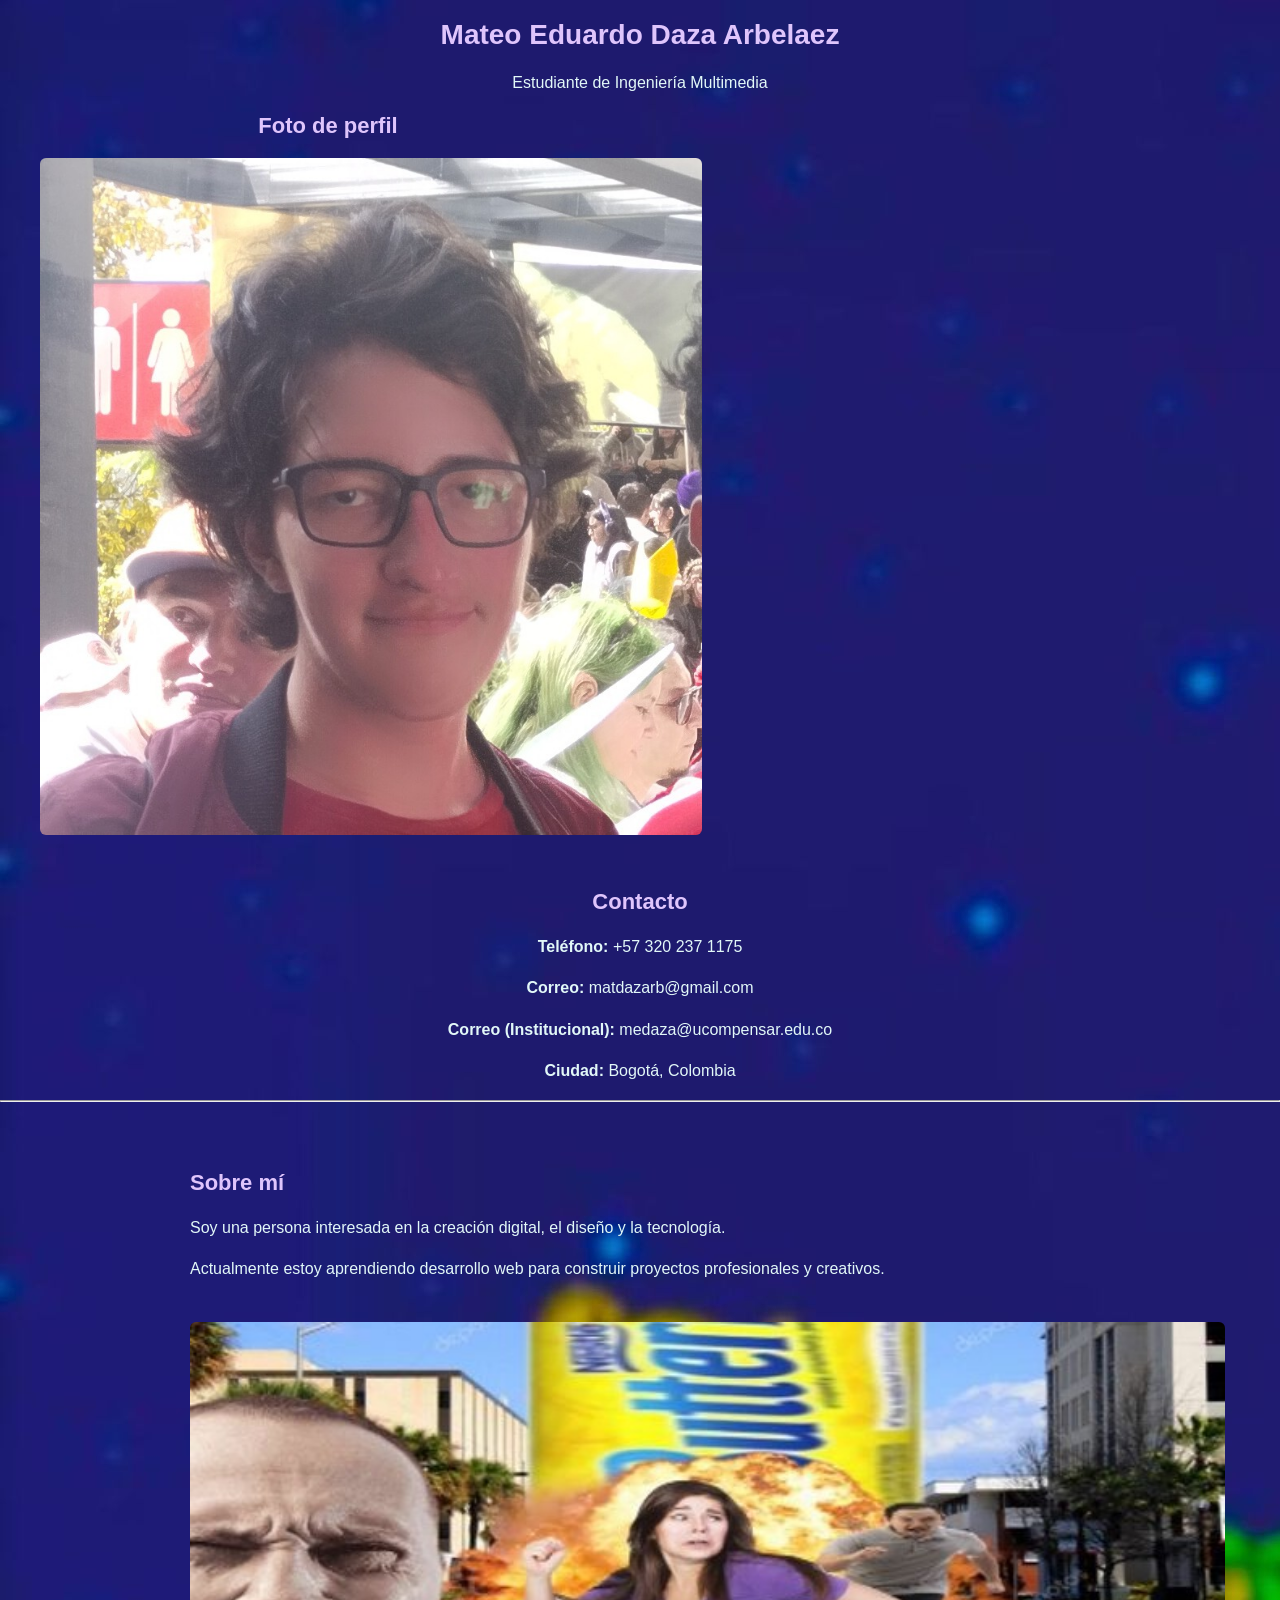
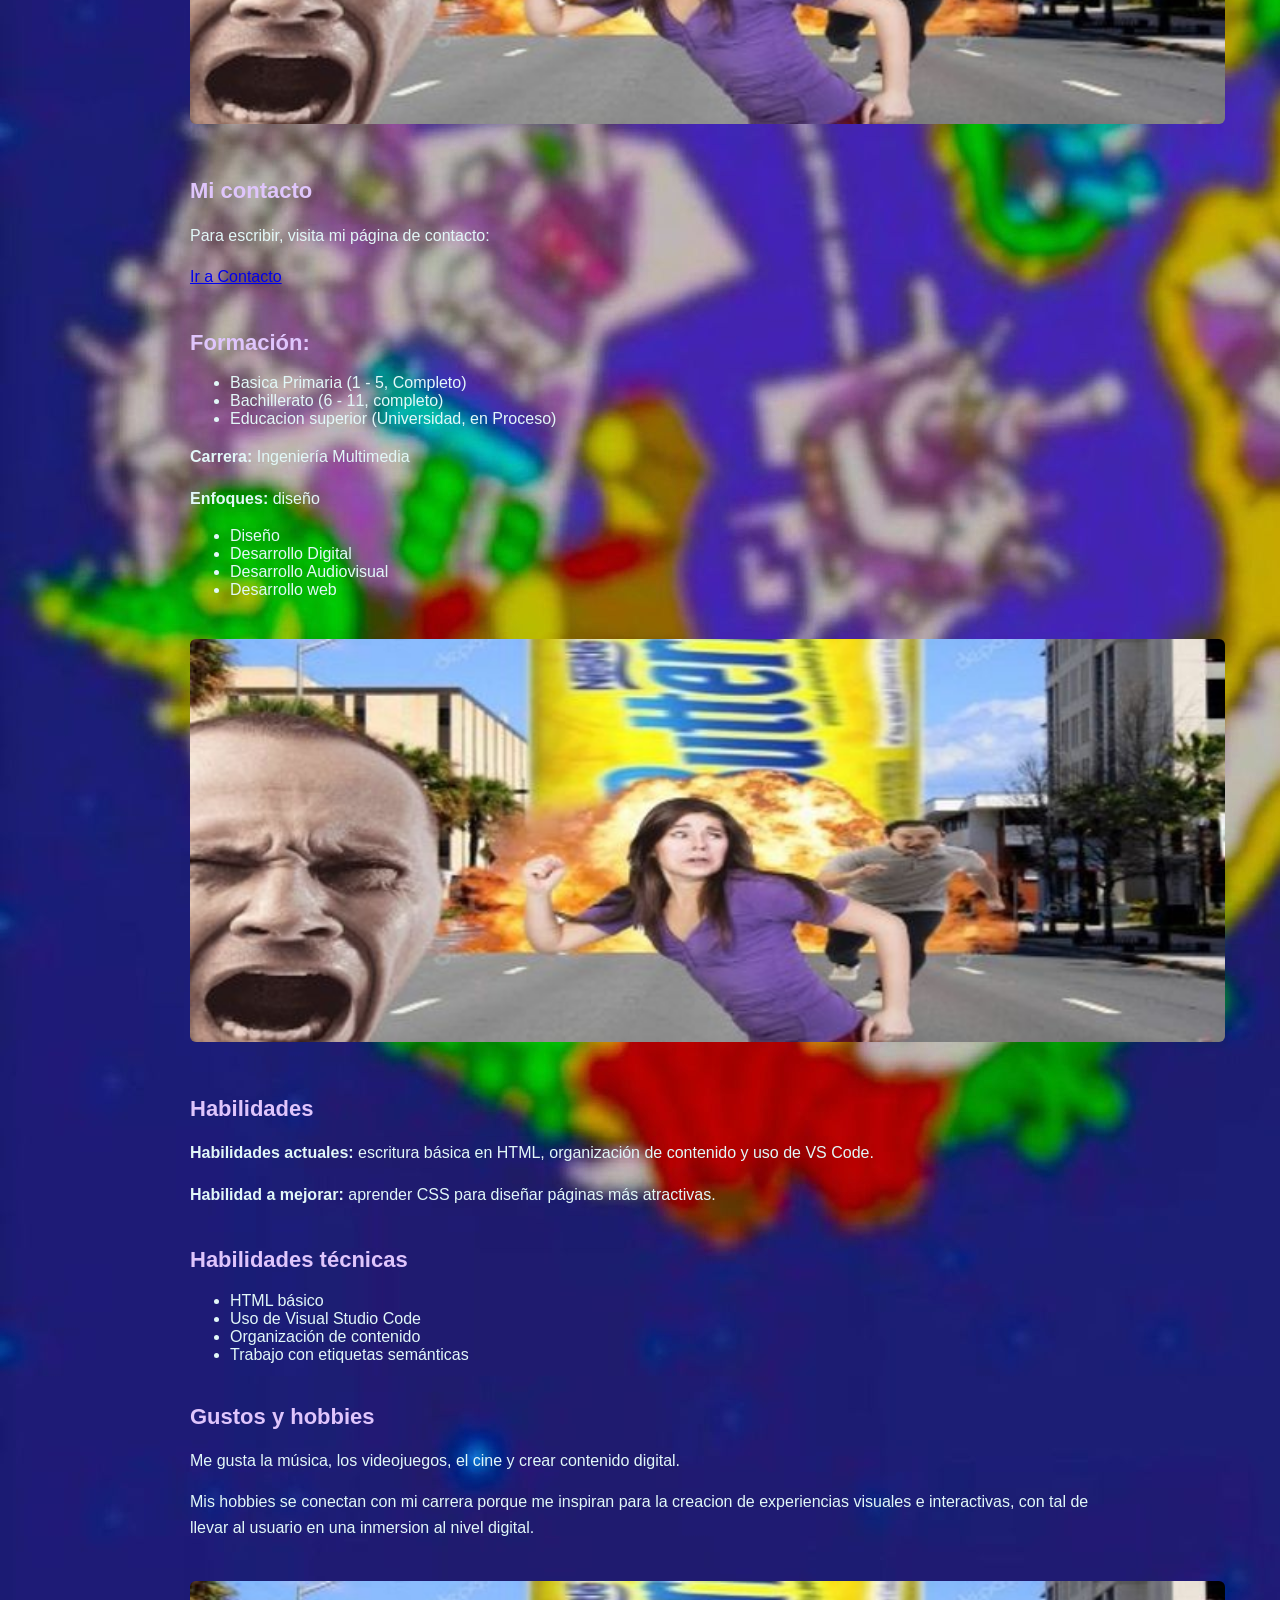
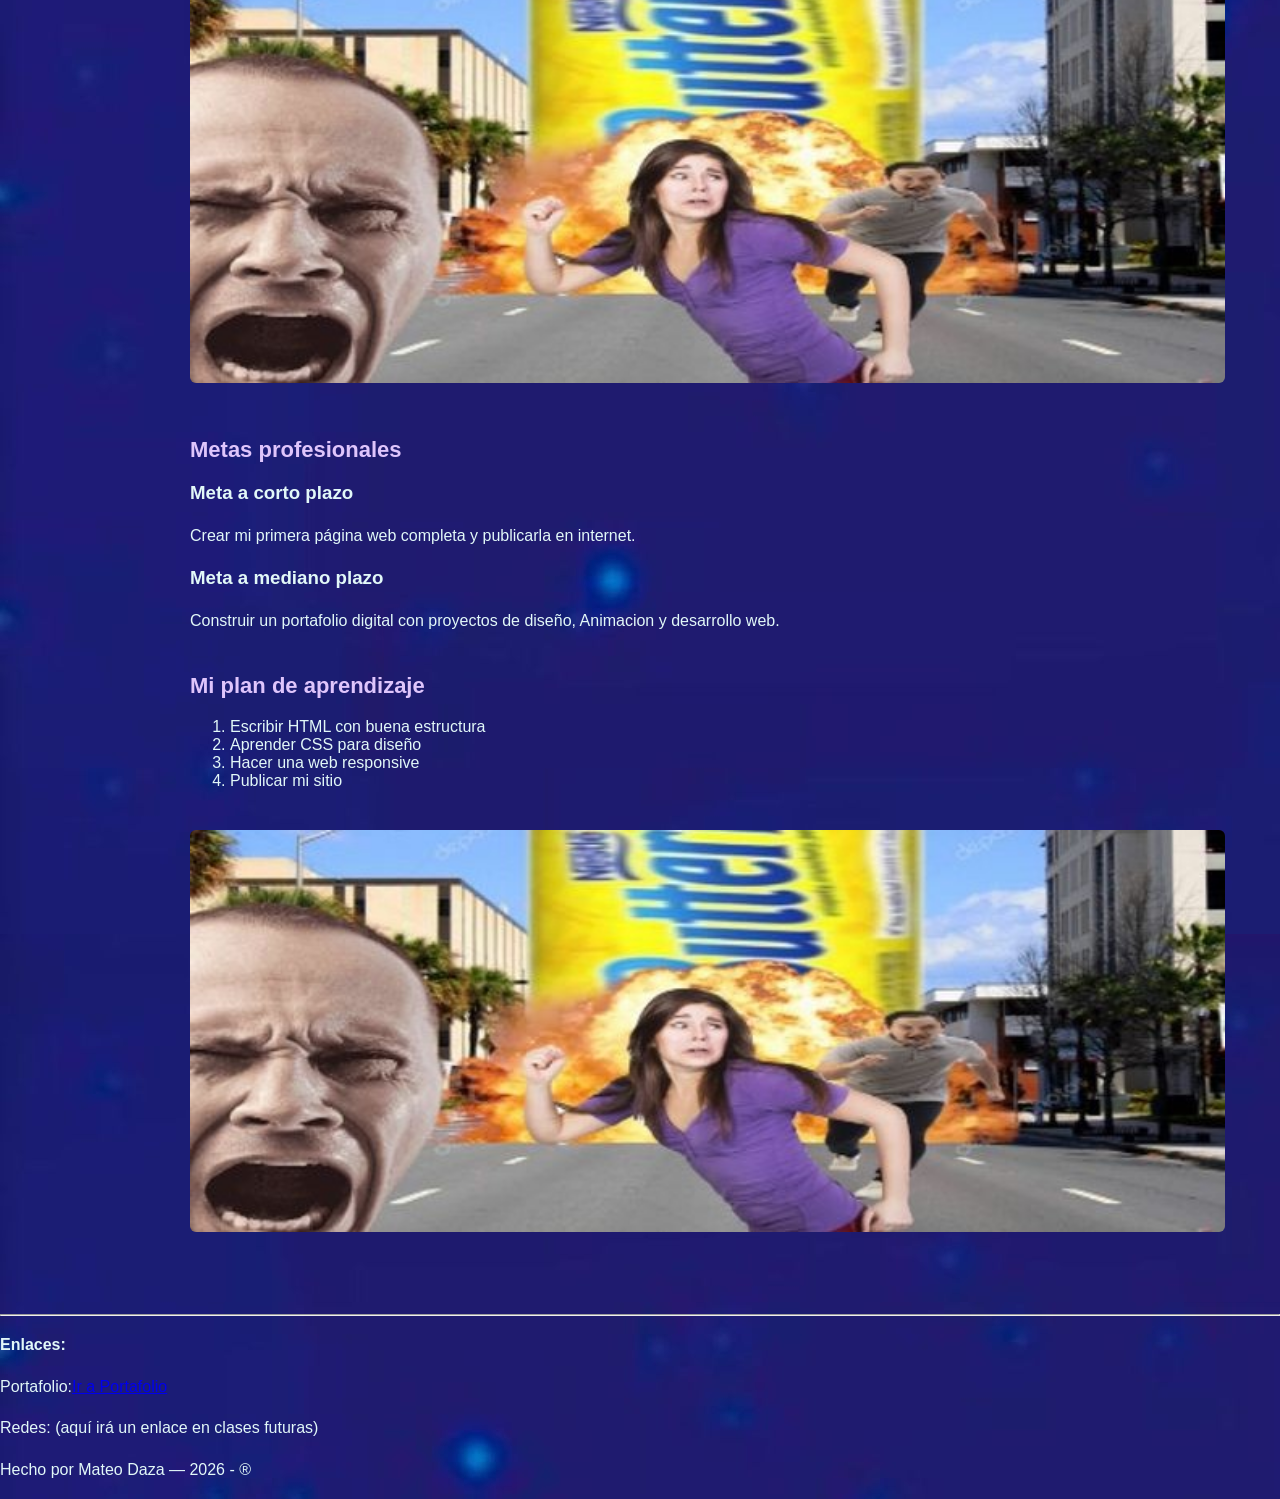
<file: index.html>
<!DOCTYPE html>

<html lang="es">

<head>

<meta charset="UTF-8">

<title>Perfil Profesional | Mateo Daza</title>

</head>

<body background="DA SCD.jpg">
    <link rel="stylesheet" href="styles.css">
    <header>

        <h1>Mateo Eduardo Daza Arbelaez</h1>

        <p>Estudiante de Ingeniería Multimedia</p>
        <section>
            <figure>
                <h2>Foto de perfil</h2>
                <img src="Perfil MD.jpg" alt="Foto de perfil de Mateo Daza" width="50">
            </figure>
     </section>
        <h2>Contacto</h2>

        <p><strong>Teléfono:</strong> +57 320 237 1175</p>

        <p><strong>Correo:</strong> matdazarb@gmail.com</p>
        <p><strong>Correo (Institucional):</strong> medaza@ucompensar.edu.co</p>


        <p><strong>Ciudad:</strong> Bogotá, Colombia</p>

        <hr>

    </header>

    <main class="container"> 

        <section>

            <h2>Sobre mí</h2>

            <p>
                Soy una persona interesada en la creación digital, el diseño y la

                tecnología.
            </p>

            <p>
                Actualmente estoy aprendiendo desarrollo web para construir proyectos

                profesionales y creativos.
            </p>

        </section>
        <section>
            <img src="Banner.jpg" alt="Banner" width="500">
        </section>
        <section>
            <h2>Mi contacto</h2>
            <p>Para escribir, visita mi página de contacto:</p>
            <p><a href="contacto.html">Ir a Contacto</a></p>
        </section>

        <section>

            <h2>Formación:</h2>
            <ul>
                <li>Basica Primaria (1 - 5, Completo)</li>
                <li>Bachillerato (6 - 11, completo)</li>
                <li>Educacion superior (Universidad, en Proceso)</li>
            </ul>

            <p><strong>Carrera:</strong> Ingeniería Multimedia</p>

            <p>
                <strong>Enfoques:</strong> diseño
                <ul>
                    <li>Diseño</li>
                    <li>Desarrollo Digital</li>
                    <li>Desarrollo Audiovisual</li>
                    <li>Desarrollo web </li>
                </ul>

            </p>

        </section>
        <section>
            <img src="Banner.jpg" alt="Banner" width="500">
        </section>

        <section>

            <h2>Habilidades</h2>

            <p>
                <strong>Habilidades actuales:</strong> escritura básica en HTML,

                organización de contenido y uso de VS Code.
            </p>

            <p>
                <strong>Habilidad a mejorar:</strong> aprender CSS para diseñar páginas más

                atractivas.
            </p>

        </section>
        <section>
            <h2>Habilidades técnicas</h2>
            <ul>
                <li>HTML básico</li>
                <li>Uso de Visual Studio Code</li>
                <li>Organización de contenido</li>
                <li>Trabajo con etiquetas semánticas</li>
            </ul>
        </section>



        <section>

            <h2>Gustos y hobbies</h2>

            <p>Me gusta la música, los videojuegos, el cine y crear contenido digital.</p>

            <p>
                Mis hobbies se conectan con mi carrera porque me inspiran para la creacion de

                experiencias visuales e interactivas, con tal de llevar al usuario en una inmersion al nivel digital.
            </p>

        </section>

        <section>
            <img src="Banner.jpg" alt="Banner" width="500">
        </section>

        <section>

            <h2>Metas profesionales</h2>

            <h3>Meta a corto plazo</h3>

            <p>Crear mi primera página web completa y publicarla en internet.</p>



            <h3>Meta a mediano plazo</h3>

            <p>
                Construir un portafolio digital con proyectos de diseño, Animacion y desarrollo

                web.
            </p>

        </section>
        <section>
            <h2>Mi plan de aprendizaje</h2>
            <ol>
                <li>Escribir HTML con buena estructura</li>
                <li>Aprender CSS para diseño</li>
                <li>Hacer una web responsive</li>
                <li>Publicar mi sitio</li>
            </ol>
        </section>

        <section>
            <img src="Banner.jpg" alt="Banner" width="500">
        </section>
    </main>

    <footer>

        <hr>

        <p><strong>Enlaces:</strong></p>

        <p>Portafolio:<a href="Portafolio.html">Ir a Portafolio</a></p>

        <p>Redes: (aquí irá un enlace en clases futuras)</p>


    </footer>
    <p>Hecho por Mateo Daza — 2026 - ®</p>
</body>

</html>
</file>
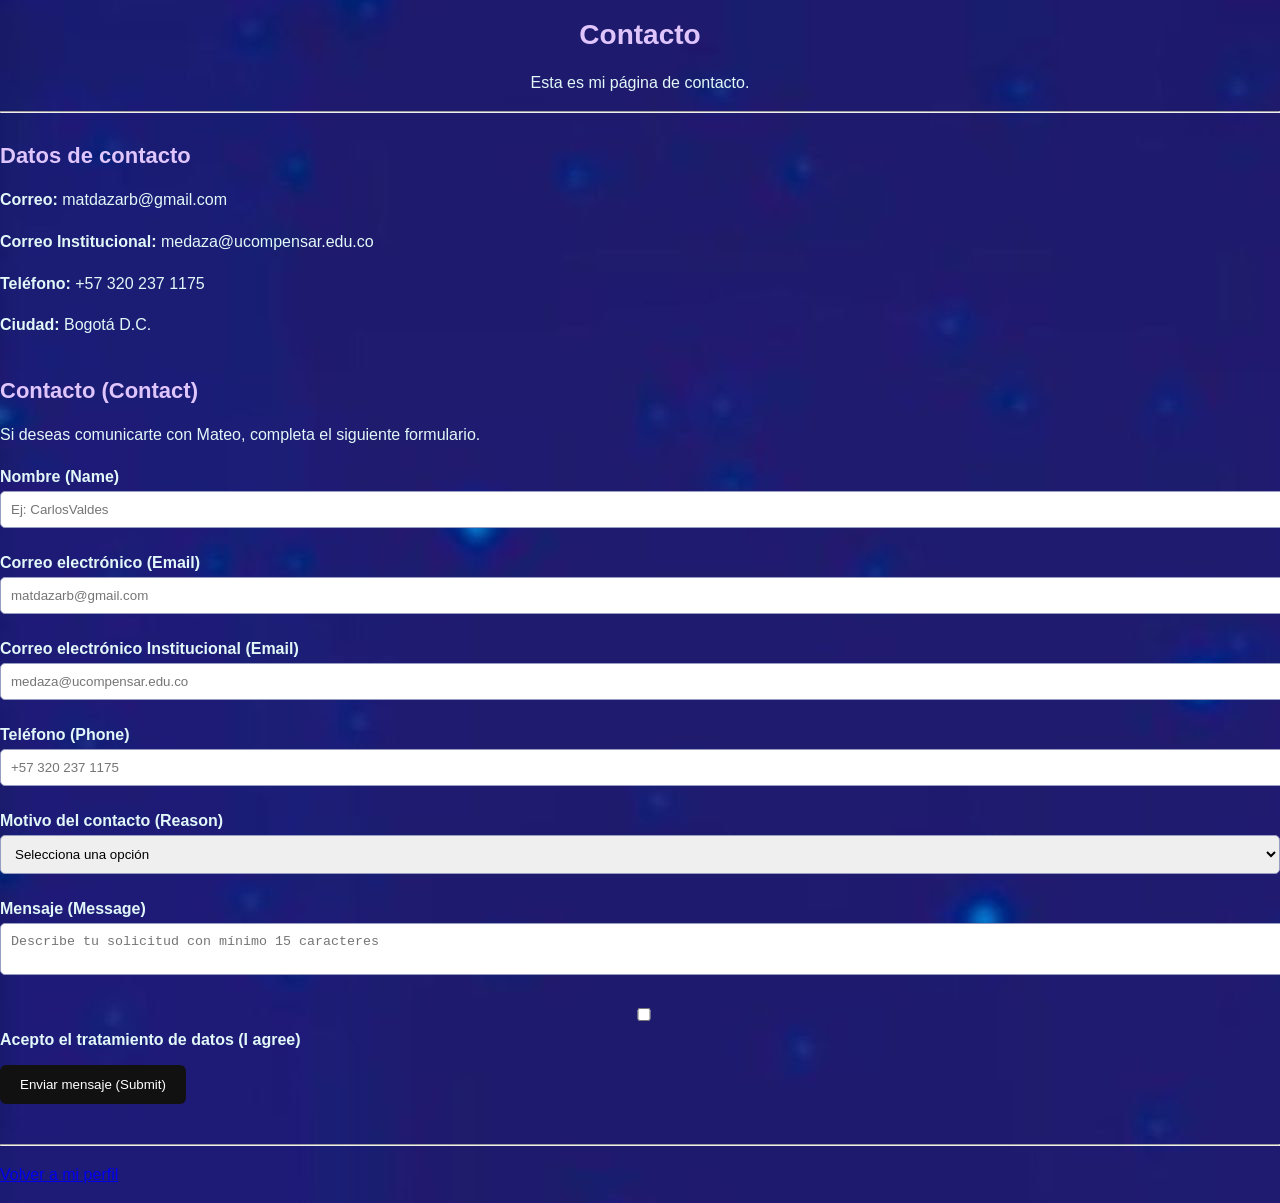
<file: contacto.html>
<!DOCTYPE html>
<html lang="es">
<head>
 <meta charset="UTF-8">
 <title>Contacto | Mi Perfil</title>
</head>
<body background="DA SCD.jpg">
    <link rel="stylesheet" href="styles.css">
    <header>
        <h1>Contacto</h1>
        <p>Esta es mi página de contacto.</p>
        <hr>
    </header>
    <main>
        <section>
            <h2>Datos de contacto</h2>
            <p><strong>Correo:</strong> matdazarb@gmail.com</p>
            <p><strong>Correo Institucional:</strong> medaza@ucompensar.edu.co</p>
            <p><strong>Teléfono:</strong> +57 320 237 1175</p>
            <p><strong>Ciudad:</strong> Bogotá D.C.</p>
        </section>

        <section>
            <h2>Contacto (Contact)</h2> <p>
                Si deseas comunicarte con Mateo,
                completa el siguiente formulario.
            </p> <form>
                <div>
                    <label for="nombre">
                        Nombre
                        (Name)
                    </label> <input id="nombre" type="text" required placeholder="Ej: Carlos
Valdes">
                </div>
                <div>
                    <label for="correo">Correo electrónico (Email)</label>
                    <input id="correo" type="email" required placeholder="matdazarb@gmail.com">
                </div>
                <div>
                    <label for="correo">Correo electrónico Institucional (Email)</label>
                    <input id="correo" type="email" required placeholder="medaza@ucompensar.edu.co">
                </div>
                <div>
                    <label for="telefono">Teléfono (Phone)</label>
                    <input id="telefono" type="tel" placeholder="+57 320 237 1175">
                </div>
                <div>
                    <label for="motivo">Motivo del contacto (Reason)</label>
                    <select id="motivo" required>
                        <option value="">Selecciona una opción</option>
                        <option value="cotizacion">Cotización de proyecto</option>
                        <option value="colaboracion">Colaboración</option>
                        <option value="Ofertas de empleo">Oportunidad laboral</option>
                    </select>
                </div>
                <div>
                    <label for="mensaje">Mensaje (Message)</label>
                    <textarea id="mensaje" required minlength="15" maxlength="330"
                              placeholder="Describe tu solicitud con mínimo 15 caracteres"></textarea>
                </div>
                <div>
                    <input id="acepto" type="checkbox" required>
                    <label for="acepto">Acepto el tratamiento de datos (I agree)</label>
                </div>
                <div>
                    <button type="submit">Enviar mensaje (Submit)</button>
                </div>
            </form>
        </section>
    </main>
    <footer>
        <hr>
        <p><a href="Mi_Perfil_MD.html">Volver a mi perfil</a></p>
    </footer>
</body>
</html>
</file>
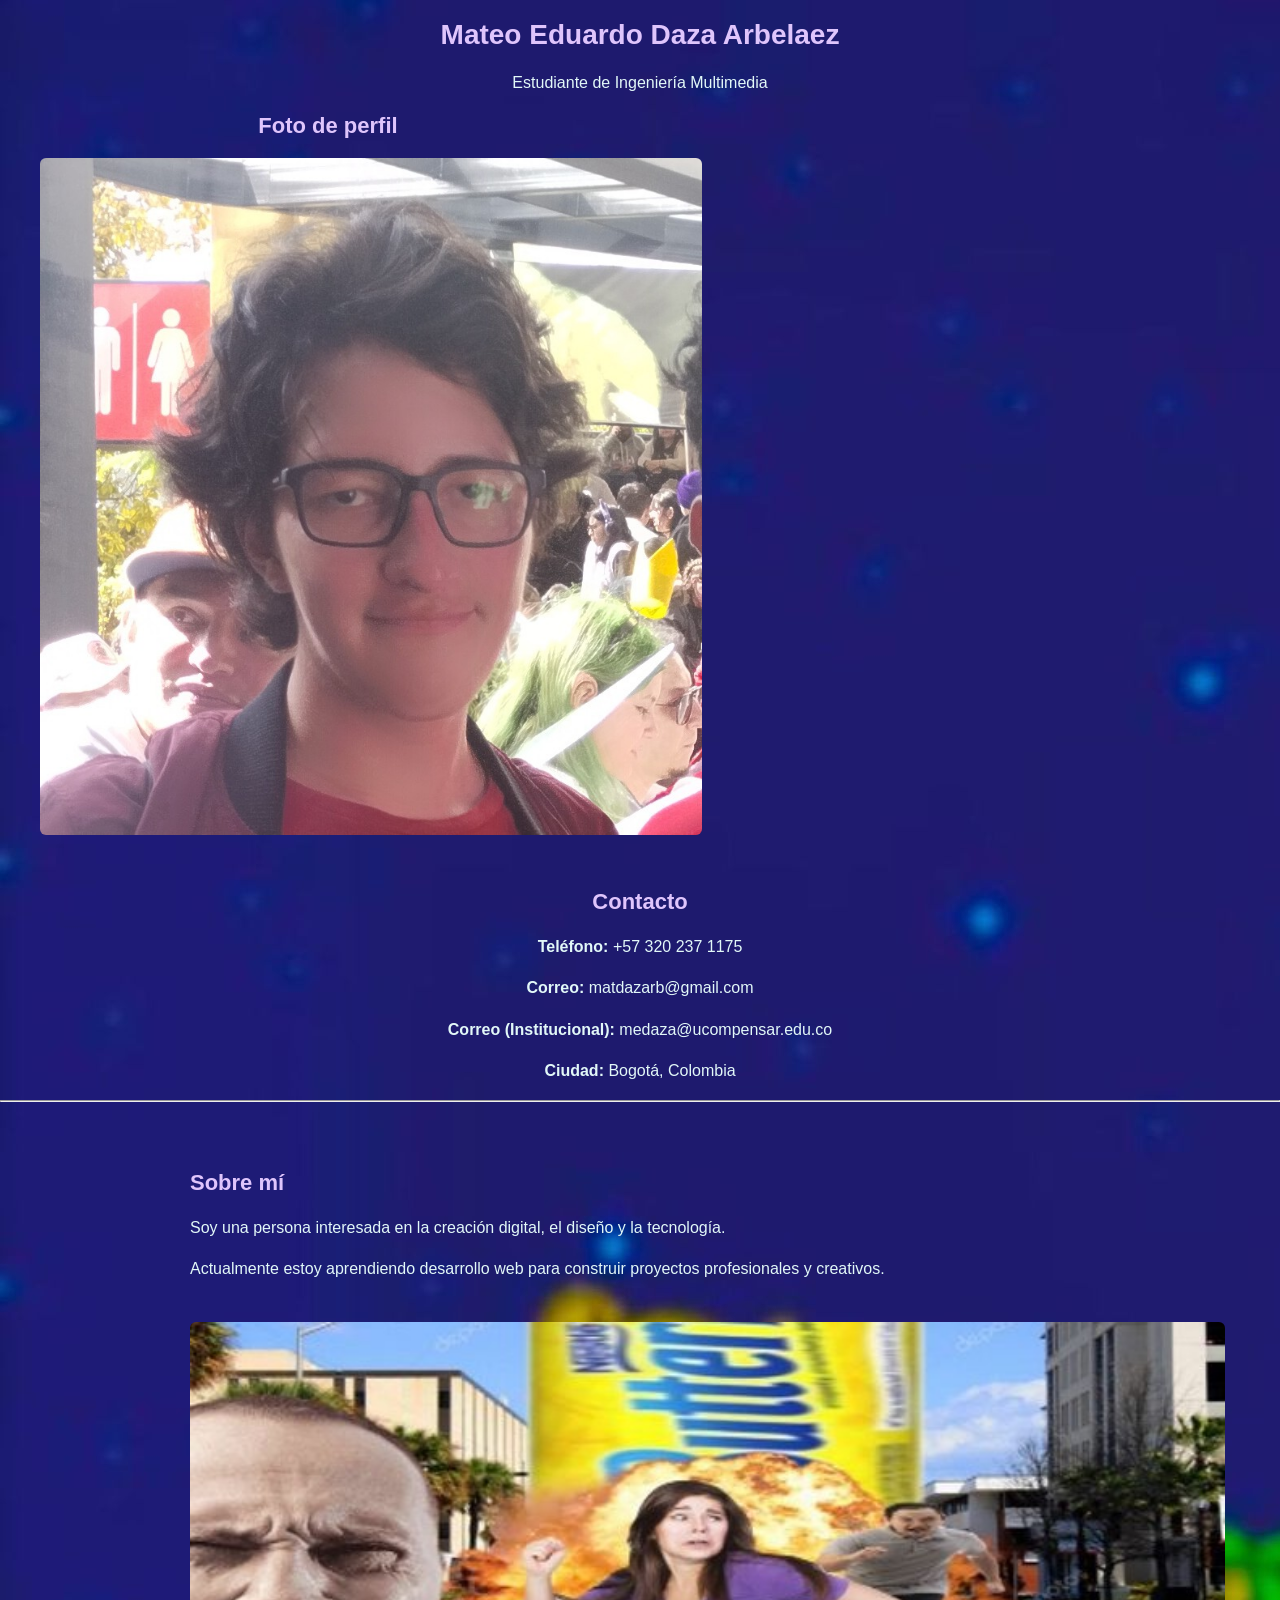
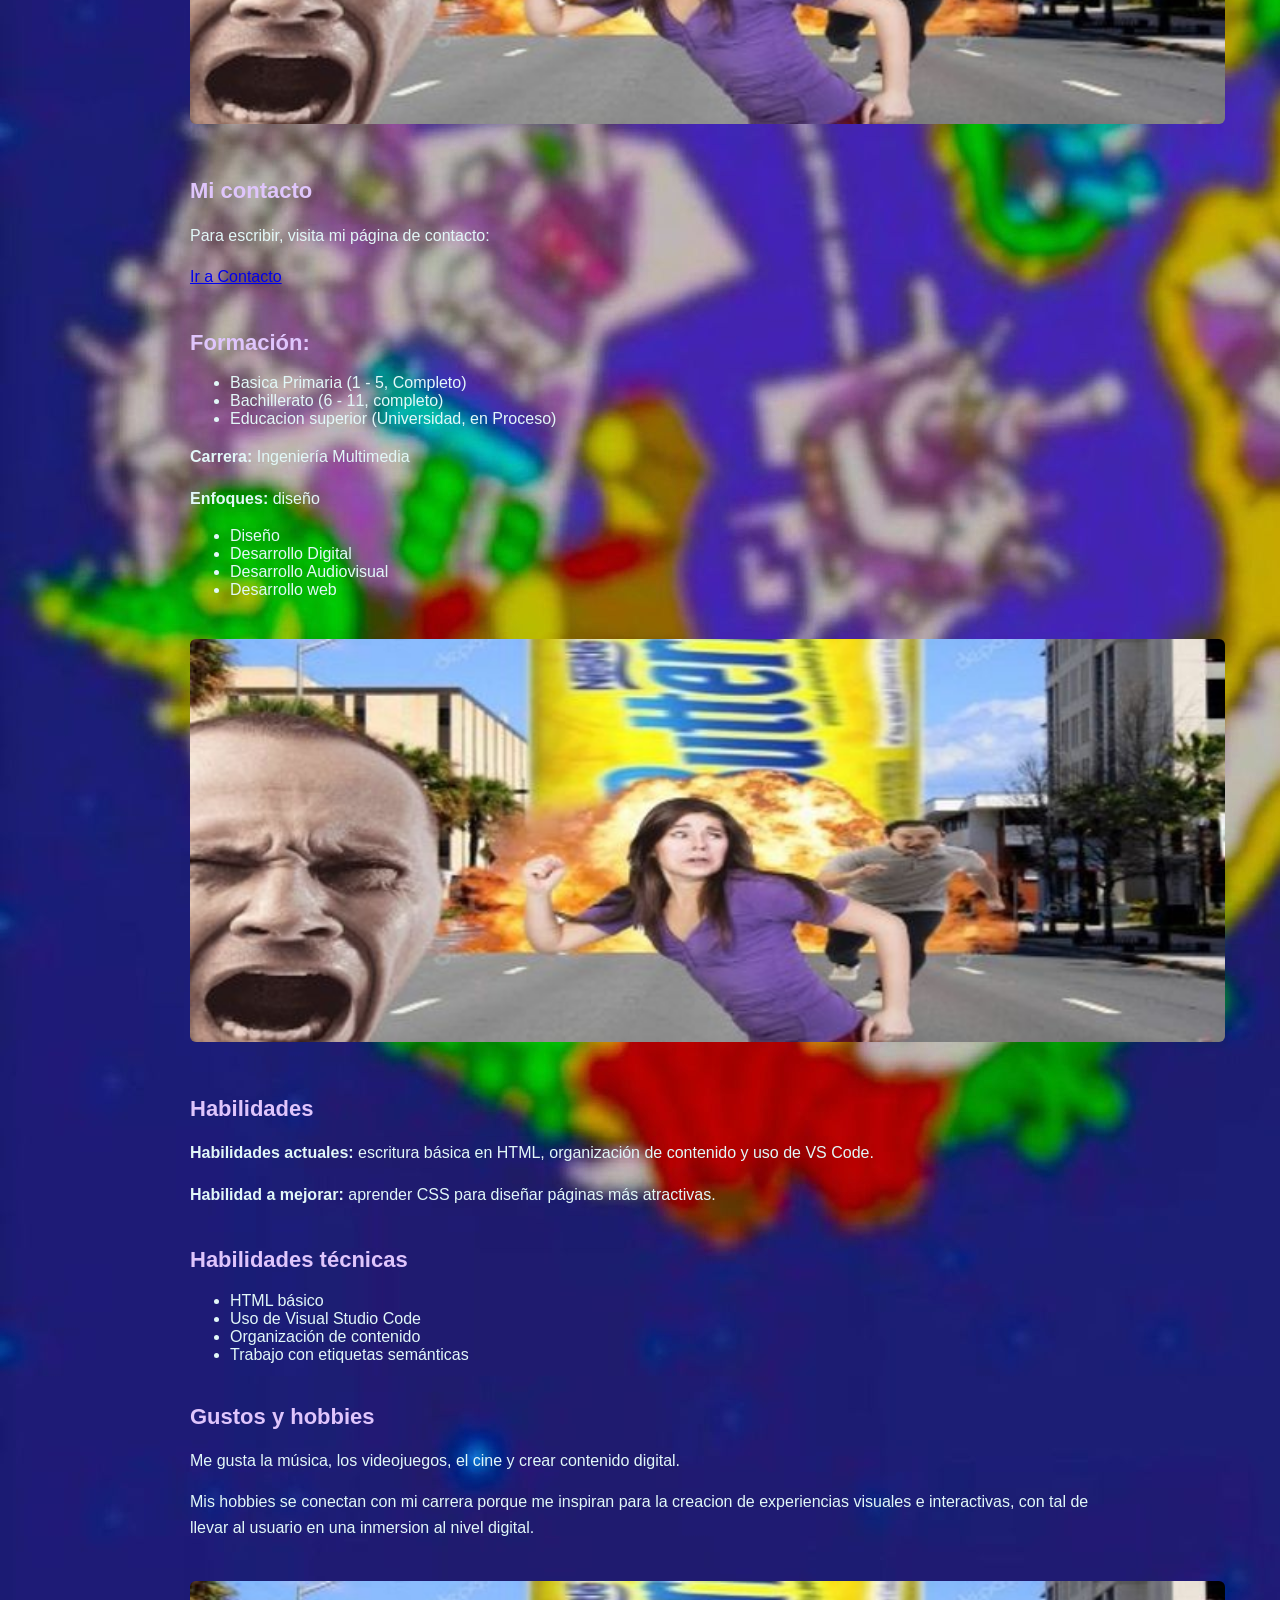
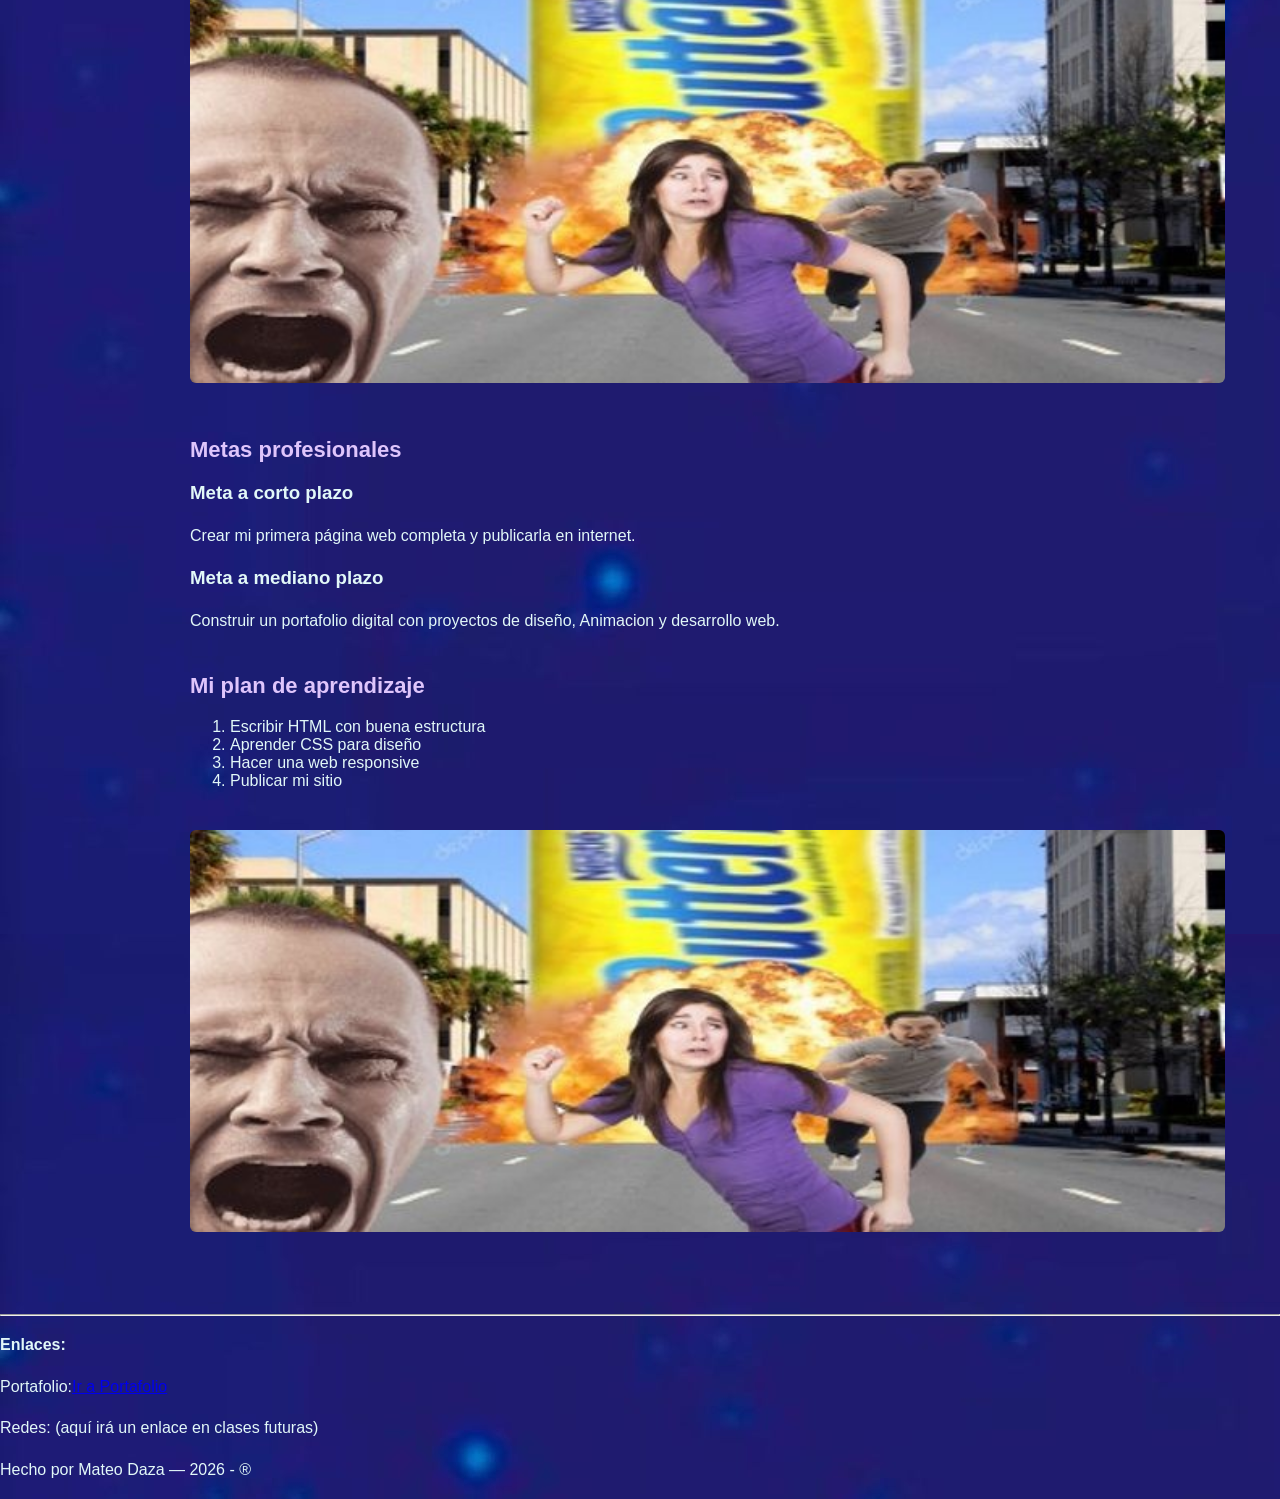
<file: Mi_Perfil_MD.html>
<!DOCTYPE html>

<html lang="es">

<head>

<meta charset="UTF-8">

<title>Perfil Profesional | Mateo Daza</title>

</head>

<body background="DA SCD.jpg">
    <link rel="stylesheet" href="styles.css">
    <header>

        <h1>Mateo Eduardo Daza Arbelaez</h1>

        <p>Estudiante de Ingeniería Multimedia</p>
        <section>
            <figure>
                <h2>Foto de perfil</h2>
                <img src="Perfil MD.jpg" alt="Foto de perfil de Mateo Daza" width="50">
            </figure>
     </section>
        <h2>Contacto</h2>

        <p><strong>Teléfono:</strong> +57 320 237 1175</p>

        <p><strong>Correo:</strong> matdazarb@gmail.com</p>
        <p><strong>Correo (Institucional):</strong> medaza@ucompensar.edu.co</p>


        <p><strong>Ciudad:</strong> Bogotá, Colombia</p>

        <hr>

    </header>

    <main class="container"> 

        <section>

            <h2>Sobre mí</h2>

            <p>
                Soy una persona interesada en la creación digital, el diseño y la

                tecnología.
            </p>

            <p>
                Actualmente estoy aprendiendo desarrollo web para construir proyectos

                profesionales y creativos.
            </p>

        </section>
        <section>
            <img src="Banner.jpg" alt="Banner" width="500">
        </section>
        <section>
            <h2>Mi contacto</h2>
            <p>Para escribir, visita mi página de contacto:</p>
            <p><a href="contacto.html">Ir a Contacto</a></p>
        </section>

        <section>

            <h2>Formación:</h2>
            <ul>
                <li>Basica Primaria (1 - 5, Completo)</li>
                <li>Bachillerato (6 - 11, completo)</li>
                <li>Educacion superior (Universidad, en Proceso)</li>
            </ul>

            <p><strong>Carrera:</strong> Ingeniería Multimedia</p>

            <p>
                <strong>Enfoques:</strong> diseño
                <ul>
                    <li>Diseño</li>
                    <li>Desarrollo Digital</li>
                    <li>Desarrollo Audiovisual</li>
                    <li>Desarrollo web </li>
                </ul>

            </p>

        </section>
        <section>
            <img src="Banner.jpg" alt="Banner" width="500">
        </section>

        <section>

            <h2>Habilidades</h2>

            <p>
                <strong>Habilidades actuales:</strong> escritura básica en HTML,

                organización de contenido y uso de VS Code.
            </p>

            <p>
                <strong>Habilidad a mejorar:</strong> aprender CSS para diseñar páginas más

                atractivas.
            </p>

        </section>
        <section>
            <h2>Habilidades técnicas</h2>
            <ul>
                <li>HTML básico</li>
                <li>Uso de Visual Studio Code</li>
                <li>Organización de contenido</li>
                <li>Trabajo con etiquetas semánticas</li>
            </ul>
        </section>



        <section>

            <h2>Gustos y hobbies</h2>

            <p>Me gusta la música, los videojuegos, el cine y crear contenido digital.</p>

            <p>
                Mis hobbies se conectan con mi carrera porque me inspiran para la creacion de

                experiencias visuales e interactivas, con tal de llevar al usuario en una inmersion al nivel digital.
            </p>

        </section>

        <section>
            <img src="Banner.jpg" alt="Banner" width="500">
        </section>

        <section>

            <h2>Metas profesionales</h2>

            <h3>Meta a corto plazo</h3>

            <p>Crear mi primera página web completa y publicarla en internet.</p>



            <h3>Meta a mediano plazo</h3>

            <p>
                Construir un portafolio digital con proyectos de diseño, Animacion y desarrollo

                web.
            </p>

        </section>
        <section>
            <h2>Mi plan de aprendizaje</h2>
            <ol>
                <li>Escribir HTML con buena estructura</li>
                <li>Aprender CSS para diseño</li>
                <li>Hacer una web responsive</li>
                <li>Publicar mi sitio</li>
            </ol>
        </section>

        <section>
            <img src="Banner.jpg" alt="Banner" width="500">
        </section>
    </main>

    <footer>

        <hr>

        <p><strong>Enlaces:</strong></p>

        <p>Portafolio:<a href="Portafolio.html">Ir a Portafolio</a></p>

        <p>Redes: (aquí irá un enlace en clases futuras)</p>


    </footer>
    <p>Hecho por Mateo Daza — 2026 - ®</p>
</body>

</html>
</file>
<file: styles.css>
body {
    font-family: Arial, sans-serif;
    
    color: #e2f8f8;
    margin: 0;
}

.container {
    max-width: 900px;
    margin: 0 auto;
    padding: 20px;
    
}

h1 {
    color: #dfc5fc;
    font-size: 32px;
}

h2 {
    color: #dfc5fc;
    font-size: 24px;
}

p {
    font-size: 16px;
    line-height: 1.6;
}

img {
    max-width: 115%;
    height: auto;
}

figure {
    max-width: 45%;
    height: auto;
}
label {
    font-weight: bold;
    display: block;
    margin-bottom: 5px;
}

input,
textarea,
select {
    width: 100%;
    padding: 10px;
    border: 1px solid #979dc0;
    border-radius: 5px;
    margin-bottom: 12px;
}

button {
    background: #111;
    color: white;
    padding: 10px 15px;
    border: none;
    border-radius: 5px;
}

article {
    padding: 20px;
    border: 1px solid #ddd;
    margin-bottom: 20px;
}

nav a {
    margin-right: 15px;
    text-decoration: none;
    color: #333;
    font-weight: bold;
}

    nav a:hover {
        color: #1e3a8a;
    }

section {
    margin-bottom: 40px;
}

article {
    border: 1px solid #ddd;
    padding: 20px;
    margin-bottom: 20px;
    border-radius: 8px;
    background: #fafafa;
}

    article h3 {
        margin-top: 0;
        margin-bottom: 10px;
    }

img {
    width: 140%;
    height: auto;
    border-radius: 6px;
    margin-bottom: 10px;
}

form {
    margin-top: 20px;
}

    form div {
        margin-bottom: 16px;
    }

label {
    display: block;
    font-weight: bold;
    margin-bottom: 5px;
}

input,
textarea,
select {
    width: 100%;
    padding: 10px;
    border: 1px solid #979dc0;
    border-radius: 5px;
    margin-bottom: 10px;
}

button {
    background: #111;
    color: white;
    padding: 12px 20px;
    border: none;
    border-radius: 6px;
    cursor: pointer;
}

    button:hover {
        background: #333;
    }

    contenedor-proyectos {
        display: flex;
        gap: 20px;
       }
       .contenedor-proyectos article {
        flex: 1;
       }
       article img {
        width: 100%;
        border-radius: 6px;
        margin-bottom: 10px;
       }
       article {
        display: flex;
        flex-direction: column;
       }
       .sobre-mi-contenido {
        display: flex;
        gap: 20px;
        align-items: center;
       }
       .sobre-mi img {
        width: 180px;
        border-radius: 100px;
       }
       section {
        margin-bottom: 40px;
       }
       header {
        text-align: center;
        margin-bottom: 30px;
    }

    @media (max-width: 768px) {
        .contenedor-proyectos {
        flex-direction: column;
        }
       }
       .sobre-mi-contenido {
        flex-direction: column;
        text-align: center;
        }
        .sobre-mi img {
        width: 140px;
        }        

        .container {
        padding: 20px;
        }
        h1 {
        font-size: 28px;
        }
        h2 {
        font-size: 22px;
        }
    
        nav {
            display: flex;
            justify-content: center;
            gap: 25px;
            margin-top: 10px;
           }
           nav a {
            text-decoration: none;
            color: #1e3a8a;
            font-weight: 600;
           }
           nav a:hover {
            border-bottom: 2px solid #1e3a8a;
            color: #0f172a;
           }
</file>
